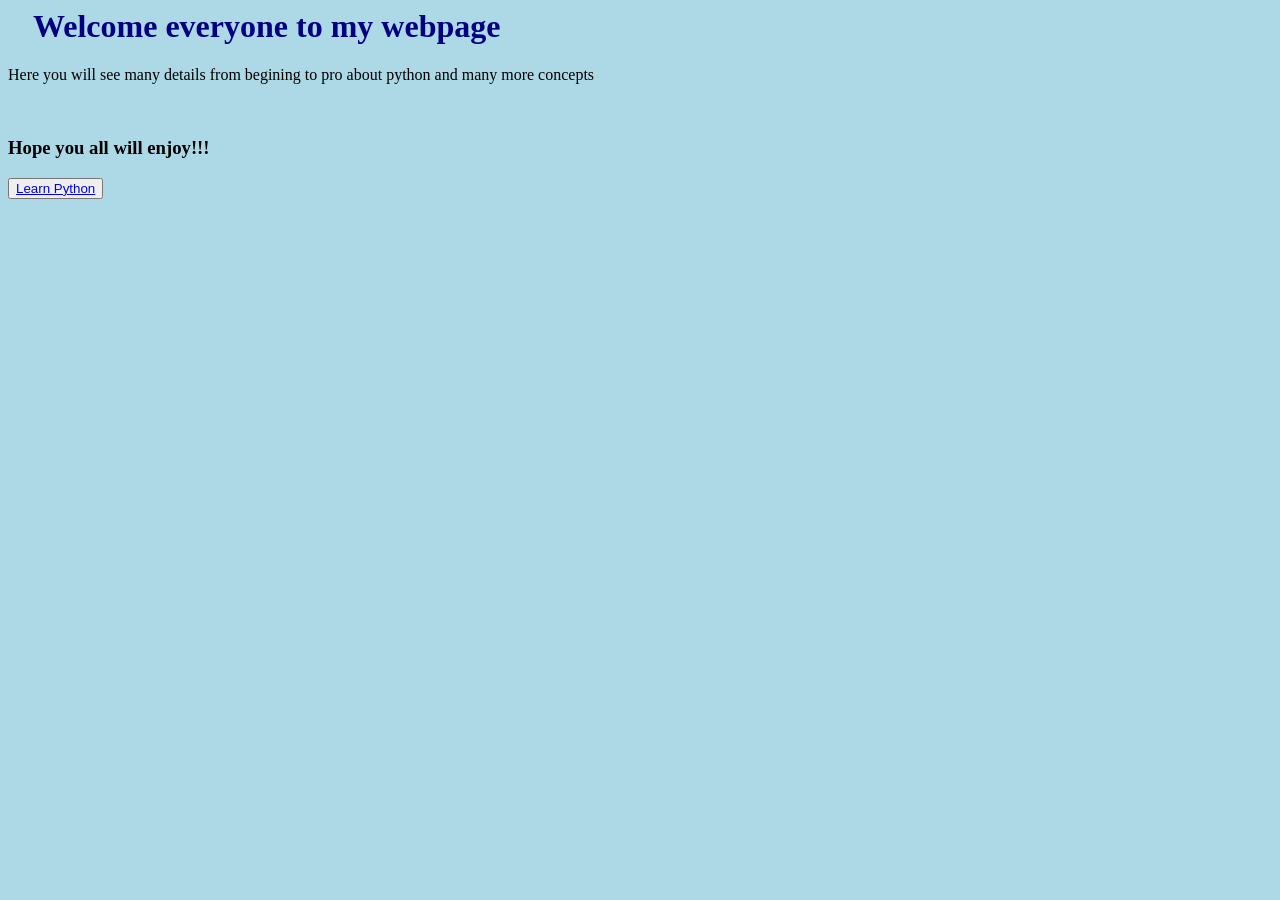
<file: index.html>
<html>
  <head>
    <title> Khushi </title>
   <link rel="stylesheet" href="index.css">
  </head>
  <body>
    <h1> Welcome everyone to my webpage </h1>
    <p> Here you will see many details from begining to pro about python and many more concepts</p>
    <br>
    <h3> Hope you all will enjoy!!!</h3>
    <button>  <a href="Python.html"> Learn Python </a>  </button>
  </body>
</html>
</file>
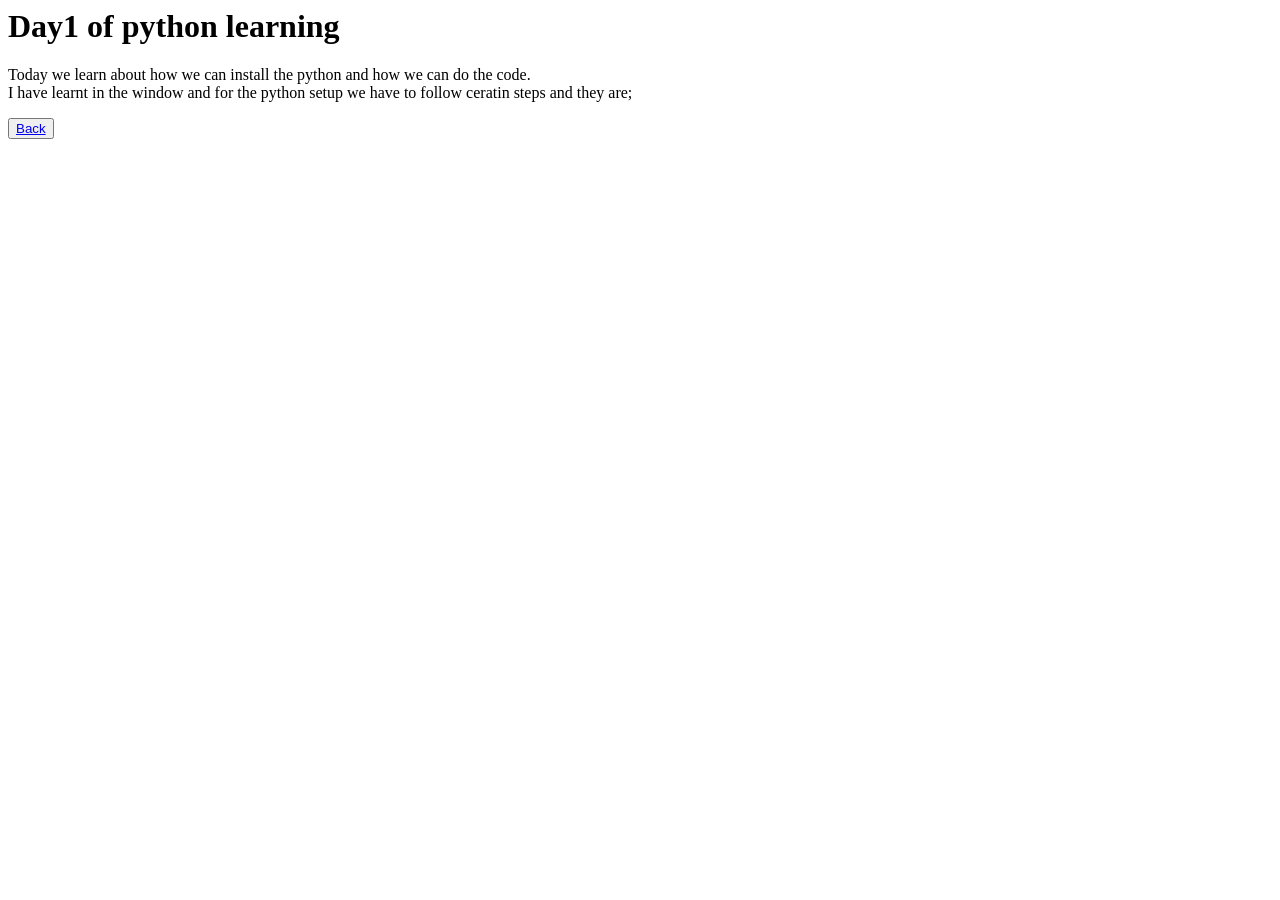
<file: home.html>
<html>
  <head>
    <title>Day1</title>
  </head>
  <body>
    <h1> Day1 of <b>python learning</b></h1>
    <p> Today we learn about how we can install the python and how we can do the code.<br>
      I have learnt in the window and for the python setup we have to follow ceratin steps and they are;</p>

    <button><a href="index.html"> Back </a></button>
  </body>
</html>
</file>
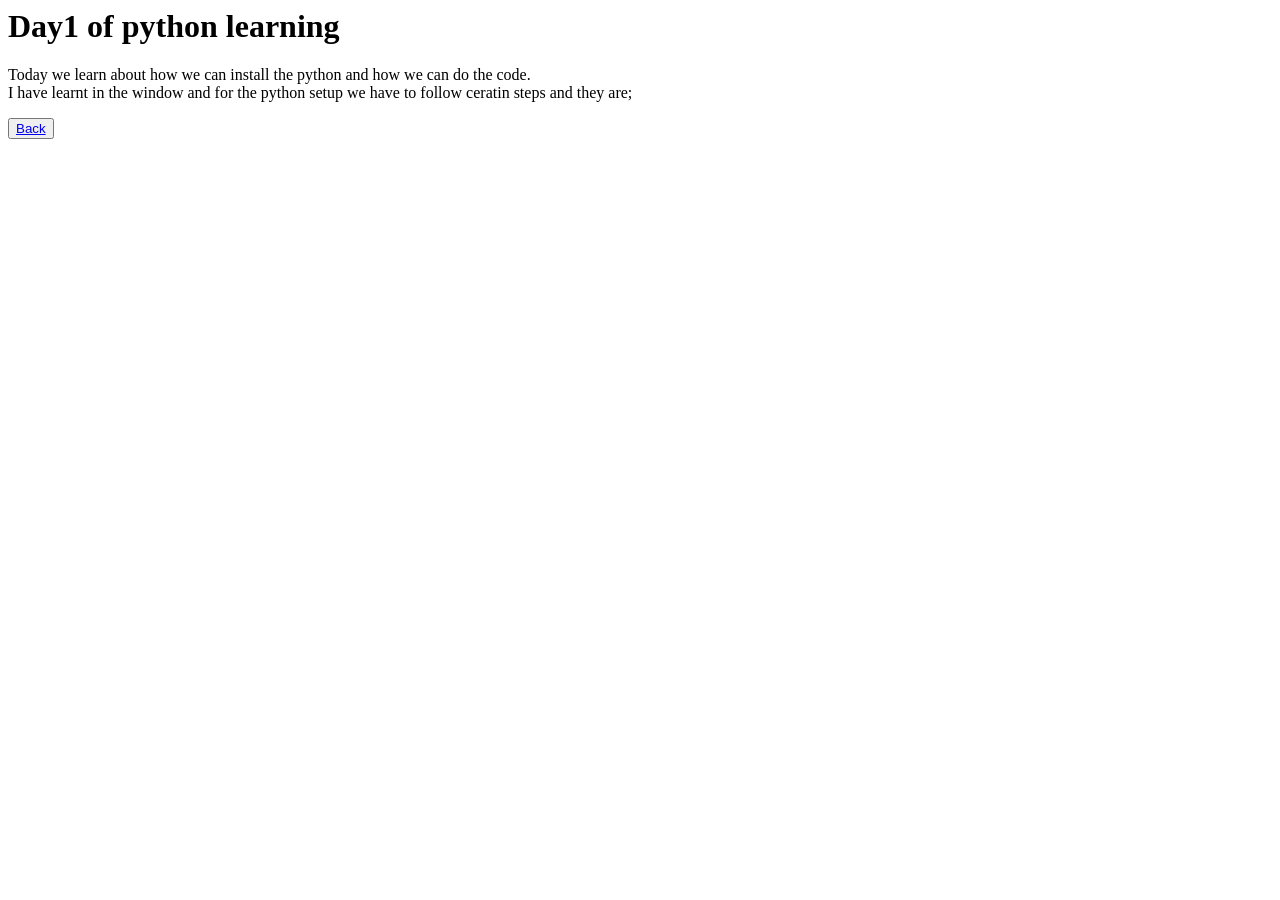
<file: Python.html>
<html>
  <head>
    <title>Day1</title>
  </head>
  <body>
    <h1> Day1 of <b>python learning</b></h1>
    <p> Today we learn about how we can install the python and how we can do the code.<br>
      I have learnt in the window and for the python setup we have to follow ceratin steps and they are;<br>
       </p>

    <button><a href="index.html"> Back </a></button>
  </body>
</html>
</file>
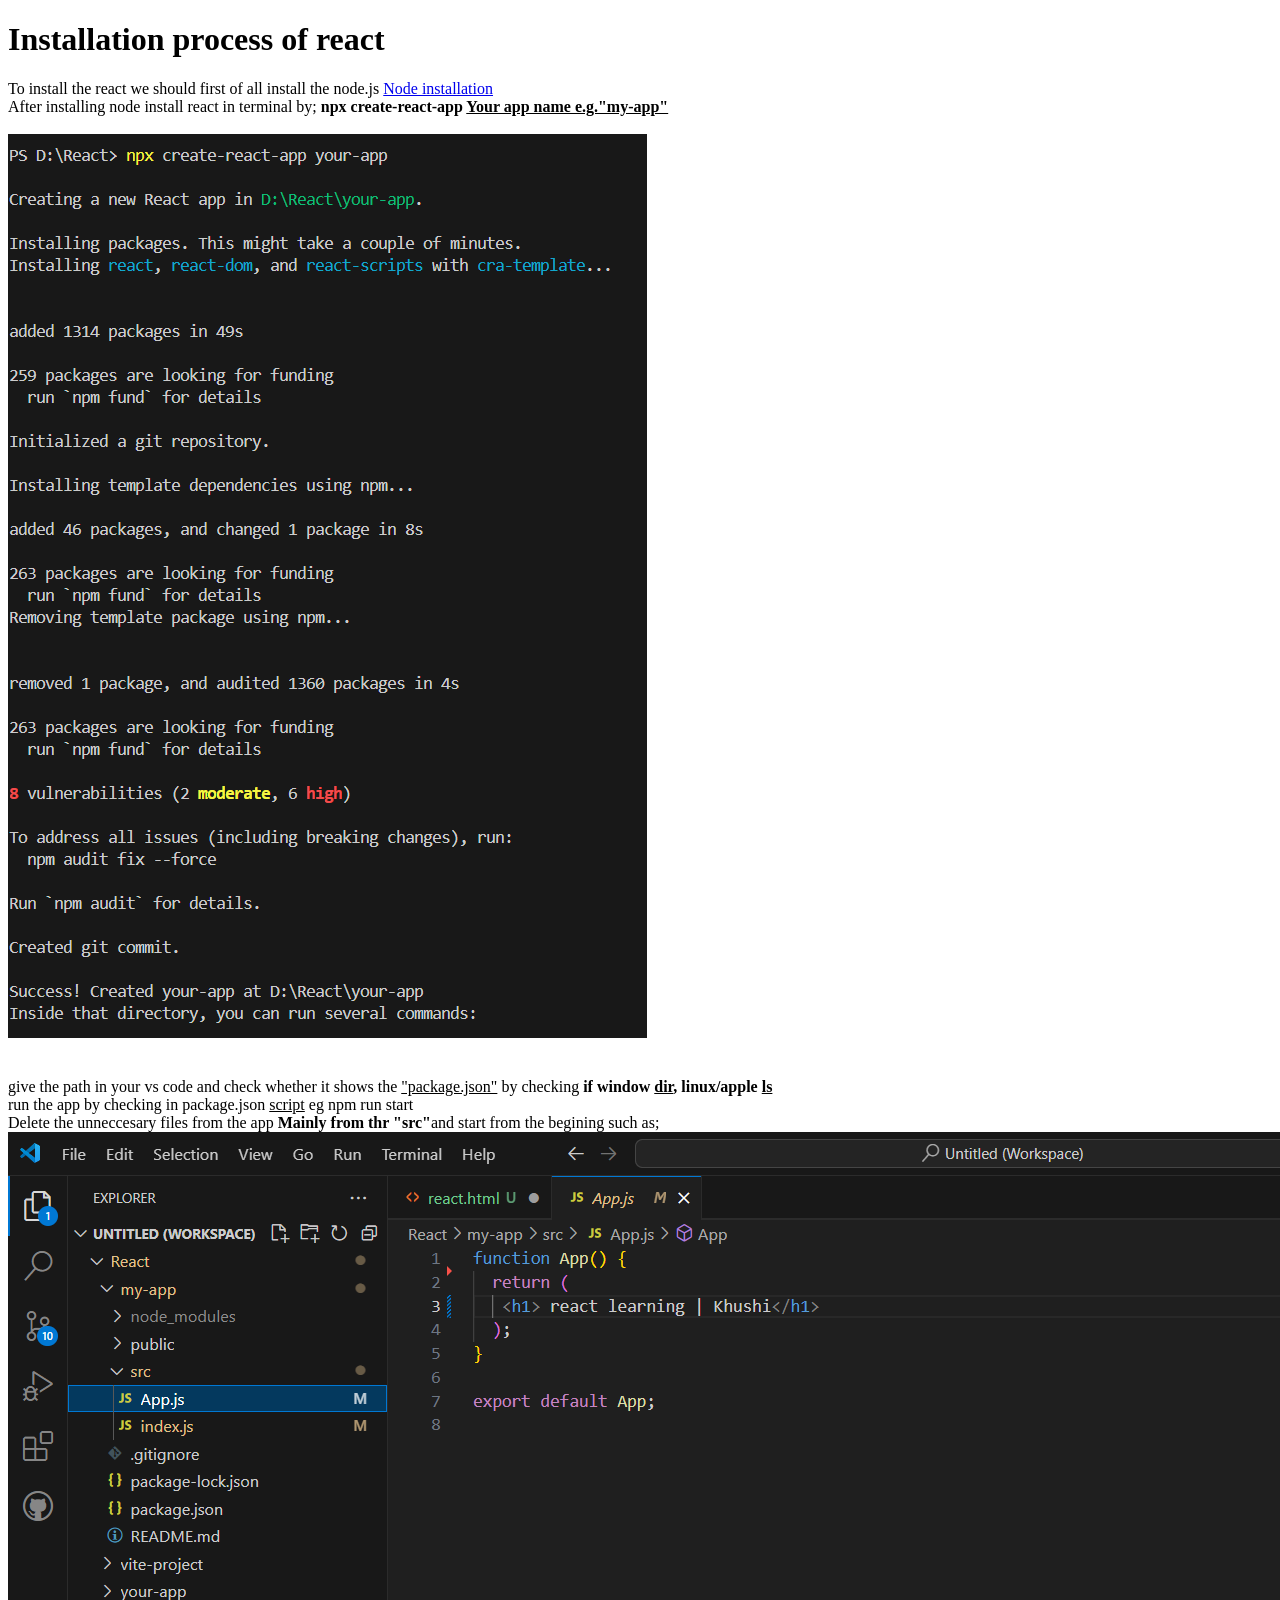
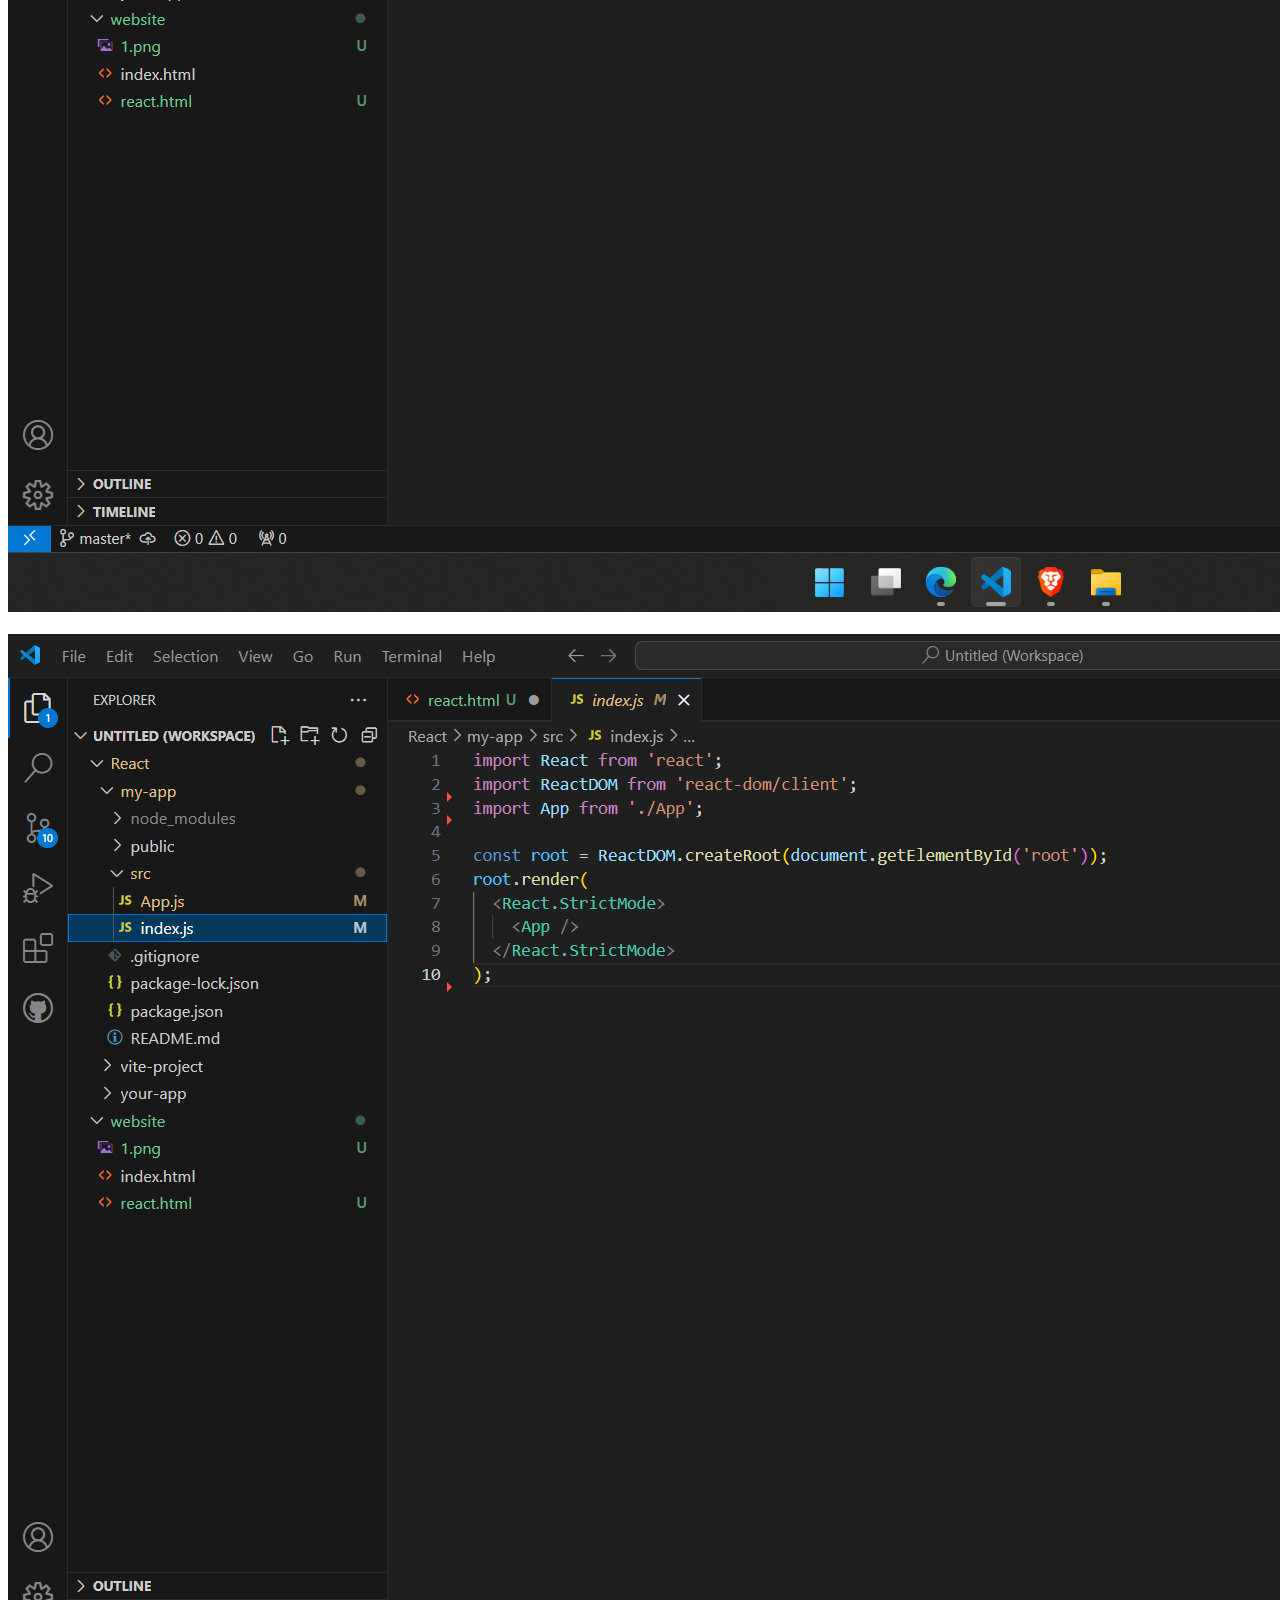
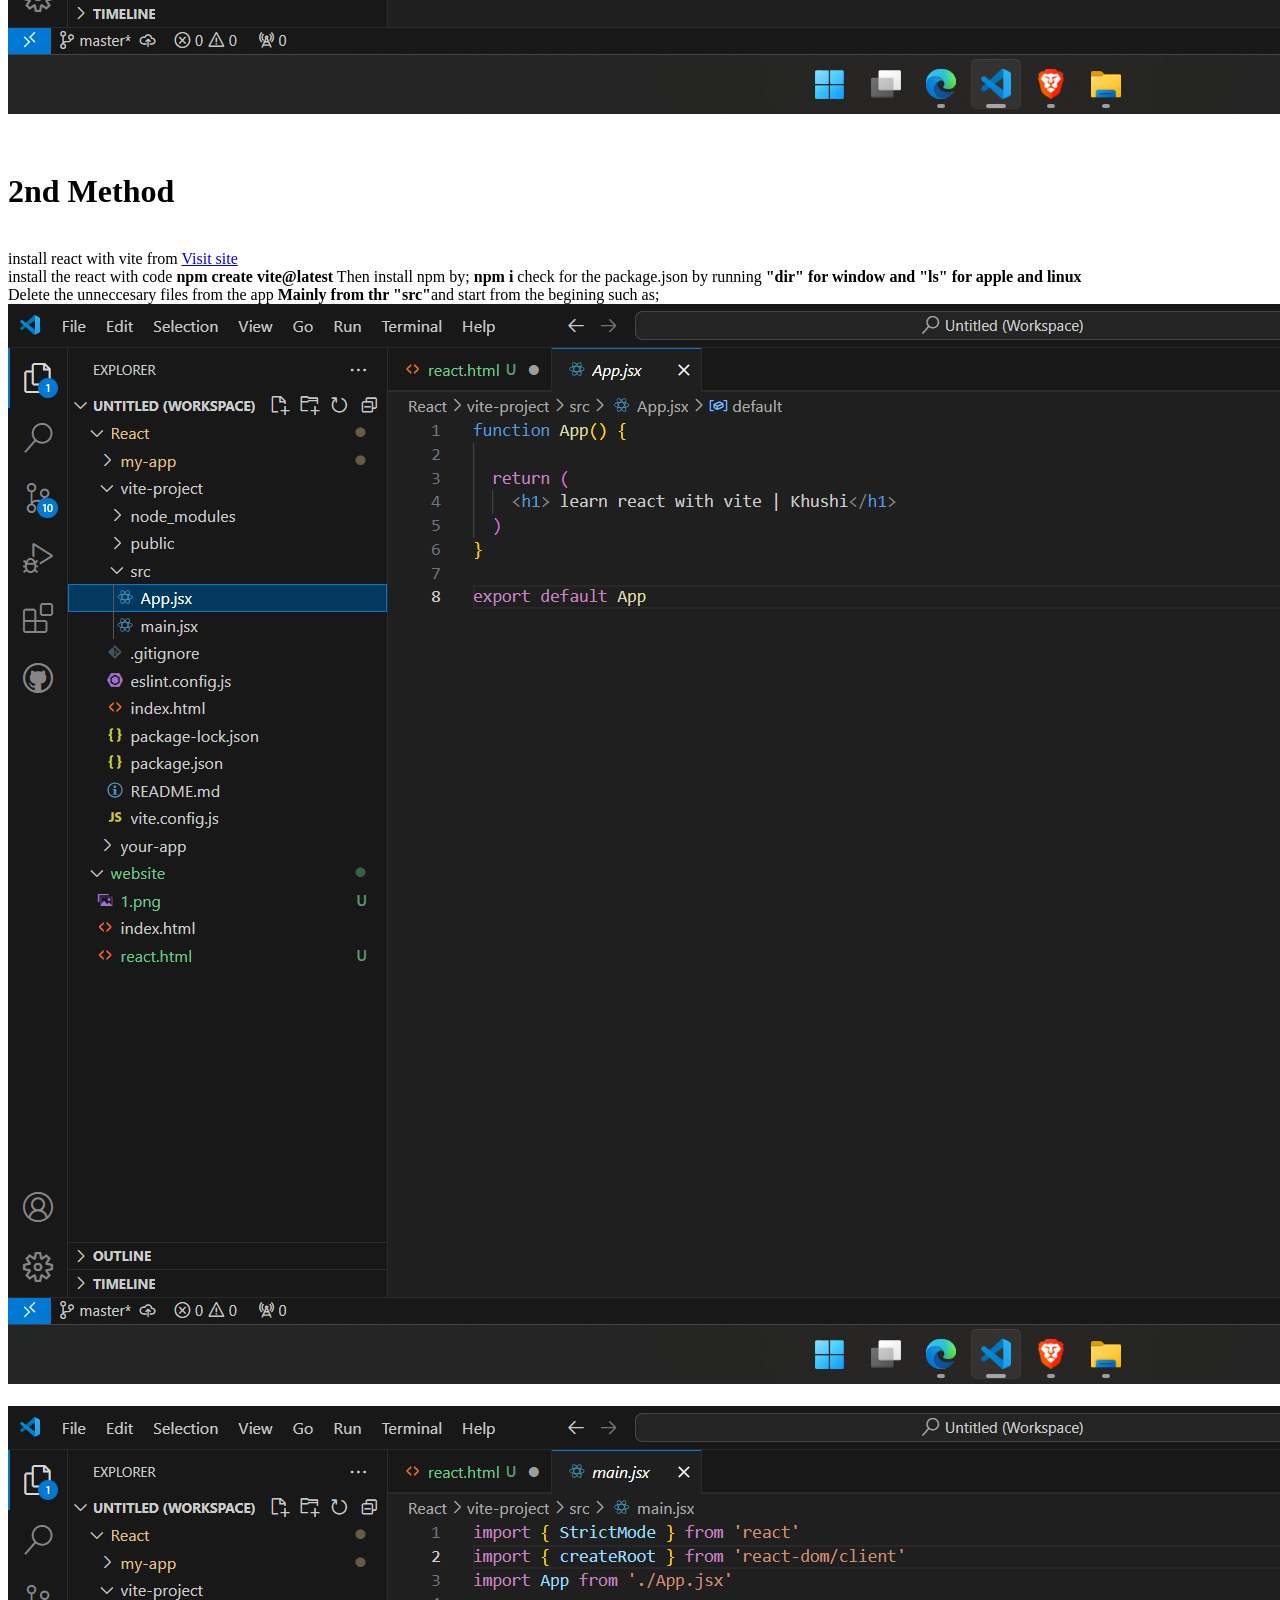
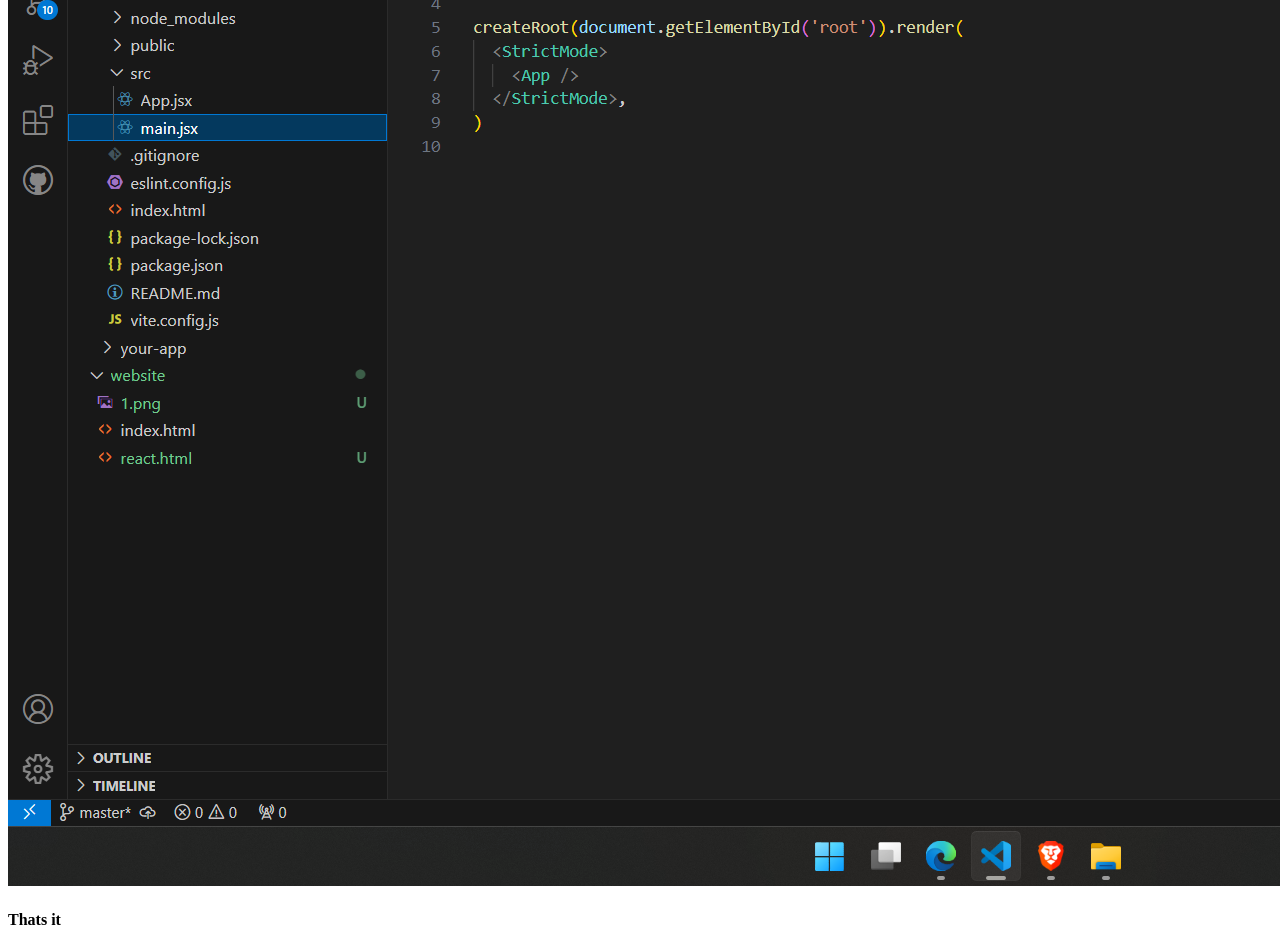
<file: code/React/Installation.html>
<!DOCTYPE html>
<html lang="en">
<head>
    <meta charset="UTF-8">
    <meta name="viewport" content="width=device-width, initial-scale=1.0">
    <title>React</title>
</head>
<body>
    <h1> <c>Installation process of react</c></h1>
    <p> To install the react we should first of all install the node.js <a href="https://nodejs.org/en/download/prebuilt-installer/current">Node installation</a>
    <br>
    After installing node  install react in terminal by;  <b> npx create-react-app <u> Your app name e.g."my-app"</u></b><br> <br>
    <img src="/code/React/image/1.png"> <br><br><br>
    give the path in your vs code  and check whether it shows the <u>"package.json"</u> by checking <b> if window <u>dir</u>, linux/apple <u>ls</u> </b>
    <br> run the app by checking in package.json <u> script</u> eg npm run start<br>
    Delete the unneccesary files from the app <b> Mainly from thr "src"</b>and start from the begining such as; <br>
    <img src="/code/React/image/2.png"><br> <br> <img src="/code/React/image/3.png">
    </p><br>

    <p> <h1> 2nd Method</h1><br>
    install react with vite from <a href="https://vite.dev/guide/">Visit site</a><br>
    install the react with code <b> npm create vite@latest</b> Then install npm by; <b> npm i</b>
    check for the package.json by running <b> "dir" for window and "ls" for apple and linux</b><br>
    Delete the unneccesary files from the app <b> Mainly from thr "src"</b>and start from the begining such as; <br>
    <img src="/code/React/image/4.png"><br> <br> <img src="/code/React/image/5.png">
    </p>

    <h4> Thats it </h4>
</body>
</html>
</file>
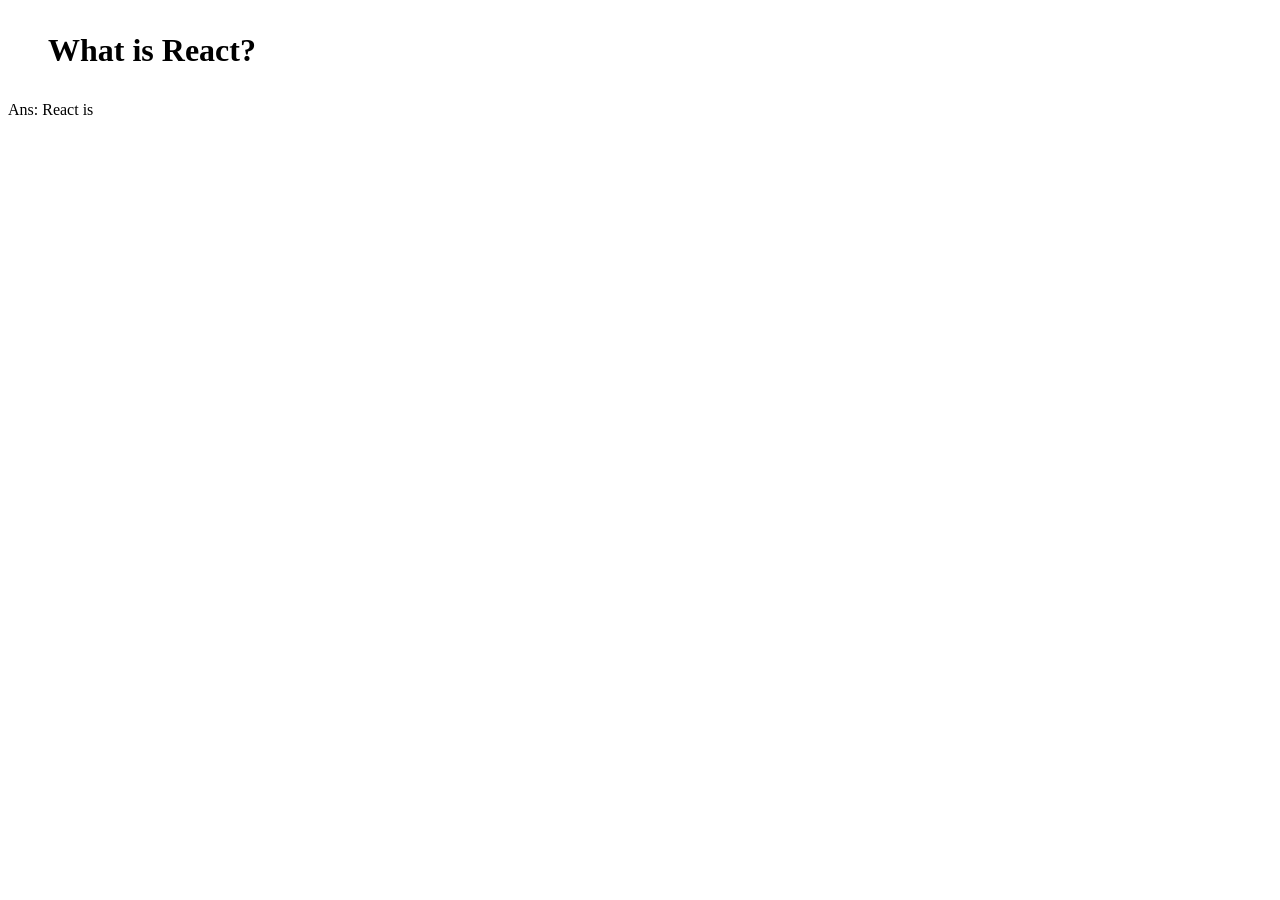
<file: code/React/Introduction.html>
<!DOCTYPE html>
<html lang="en">
<head>
    <meta charset="UTF-8">
    <meta name="viewport" content="width=device-width, initial-scale=1.0">
    <title>React Introduction</title>
</head>
<body>
    <h1><ul> What is React?</ul></h1>
    <p> Ans: React is</p>
</body>
</html>
</file>
<file: index.css>
body {
  background-color: lightblue;
}

h1 {
  color: navy;
  margin-left: 25px;
}
</file>
